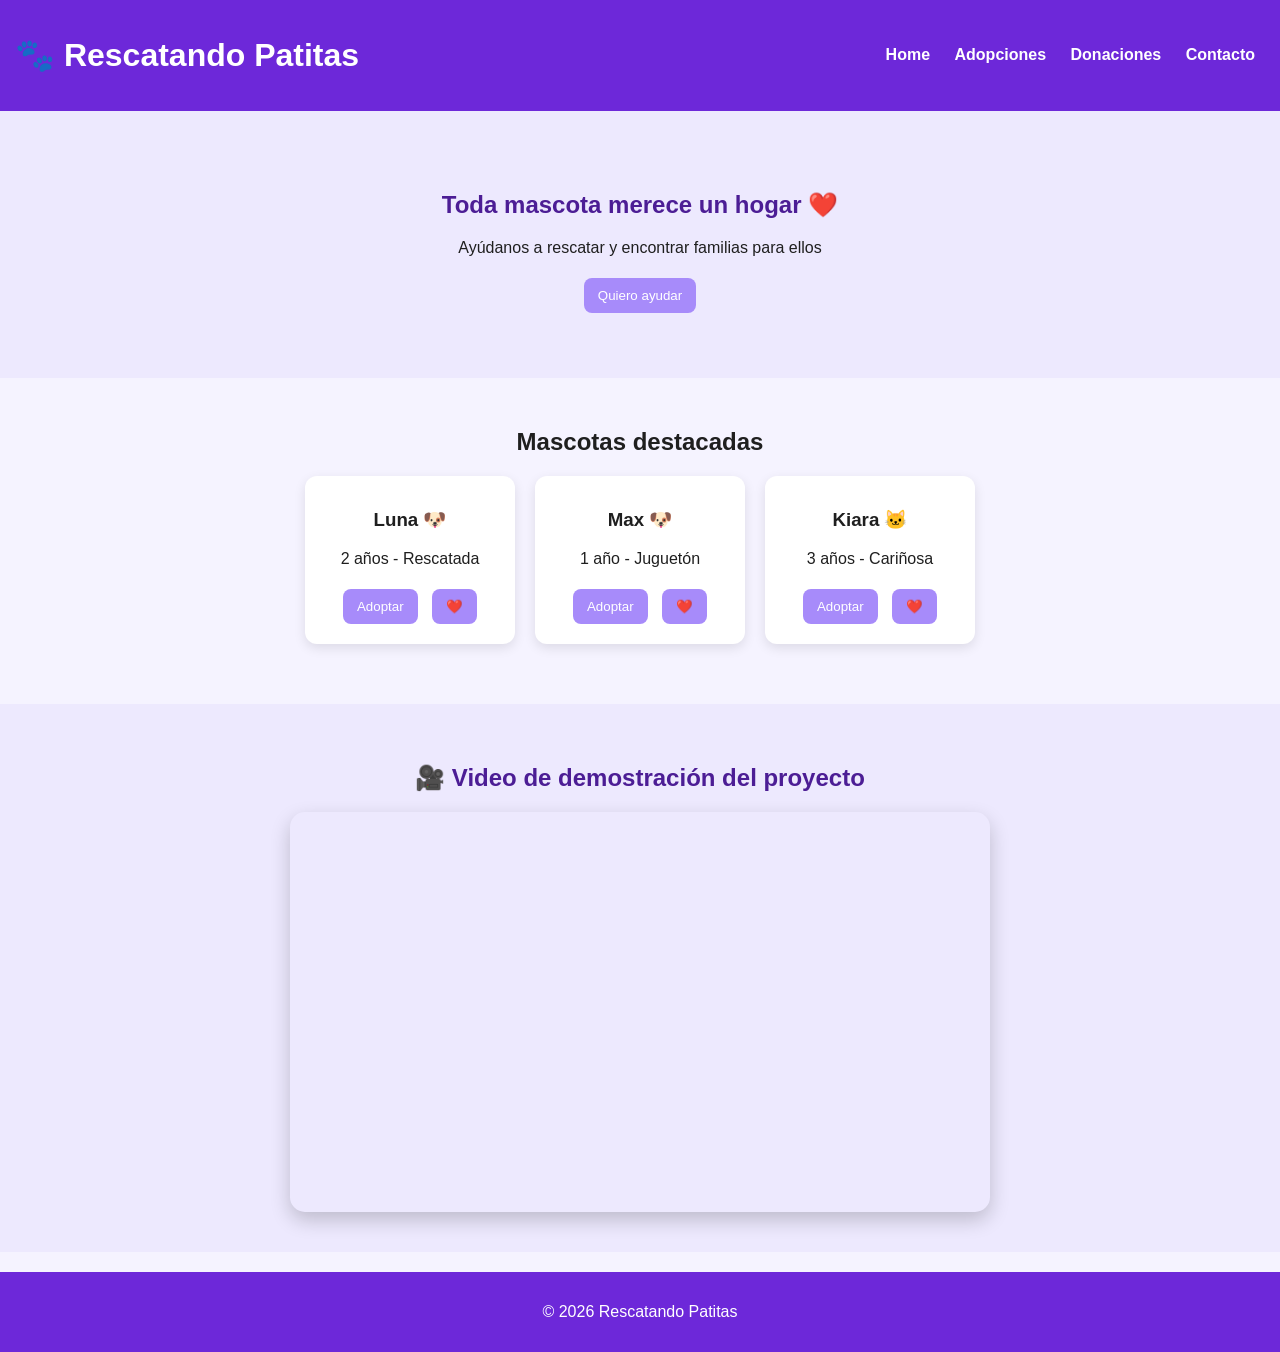
<file: index.html>
<!DOCTYPE html>
<html lang="es">
<head>
  <meta charset="UTF-8">
  <title>Rescatando Patitas</title>
  <link rel="stylesheet" href="style.css">
</head>
<body>

<header>
  <h1>🐾 Rescatando Patitas</h1>
  <nav>
    <a href="index.html">Home</a>
    <a href="adopciones.html">Adopciones</a>
    <a href="donaciones.html">Donaciones</a>
    <a href="contacto.html">Contacto</a>
  </nav>
</header>

<section class="hero">
  <h2>Toda mascota merece un hogar ❤️</h2>
  <p>Ayúdanos a rescatar y encontrar familias para ellos</p>
  <button onclick="mensajeGeneral()">Quiero ayudar</button>
</section>

<section class="cards">
  <h2>Mascotas destacadas</h2>

  <div class="grid">
    <div class="card">
      <h3>Luna 🐶</h3>
      <p>2 años - Rescatada</p>
      <button onclick="adoptar('Luna')">Adoptar</button>
      <button onclick="favorito('Luna')">❤️</button>
    </div>

    <div class="card">
      <h3>Max 🐶</h3>
      <p>1 año - Juguetón</p>
      <button onclick="adoptar('Max')">Adoptar</button>
      <button onclick="favorito('Max')">❤️</button>
    </div>

    <div class="card">
      <h3>Kiara 🐱</h3>
      <p>3 años - Cariñosa</p>
      <button onclick="adoptar('Kiara')">Adoptar</button>
      <button onclick="favorito('Kiara')">❤️</button>
    </div>
  </div>
</section>

<section class="video-section">
  <h2>🎥 Video de demostración del proyecto</h2>

  <div class="video-container">
    <iframe
    width="560"
    height="315"
    src="https://www.youtube-nocookie.com/embed/n7Tmn-EgK7Q"
    title="Video del proyecto"
    frameborder="0"
    allow="accelerometer; autoplay; clipboard-write; encrypted-media; gyroscope; picture-in-picture"
    allowfullscreen>
    </iframe>
  </div>
</section>

<footer>
  <p>© 2026 Rescatando Patitas</p>
</footer>

<script src="script.js"></script>
</body>
</html>
</file>
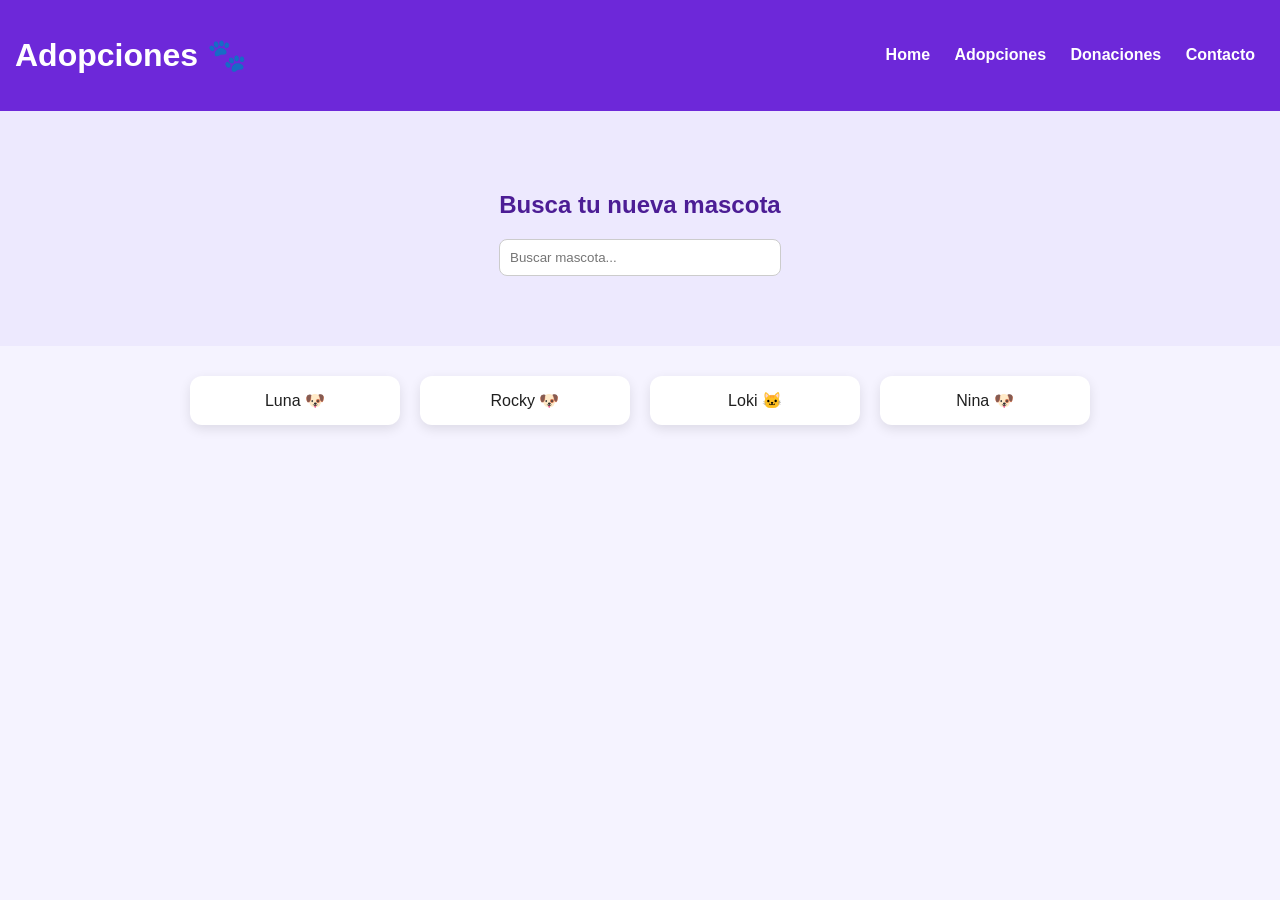
<file: adopciones.html>
<!DOCTYPE html>
<html lang="es">
<head>
  <meta charset="UTF-8">
  <title>Adopciones</title>
  <link rel="stylesheet" href="style.css">
</head>
<body>

<header>
  <h1>Adopciones 🐾</h1>
  <nav>
    <a href="index.html">Home</a>
    <a href="adopciones.html">Adopciones</a>
    <a href="donaciones.html">Donaciones</a>
    <a href="contacto.html">Contacto</a>
  </nav>
</header>

<section class="hero">
  <h2>Busca tu nueva mascota</h2>
  <input type="text" onkeyup="buscar()" id="buscador" placeholder="Buscar mascota...">
</section>

<section class="cards">
  <div class="grid">

    <div class="card">Luna 🐶</div>
    <div class="card">Rocky 🐶</div>
    <div class="card">Loki 🐱</div>
    <div class="card">Nina 🐶</div>

  </div>
</section>

<script src="script.js"></script>
</body>
</html>
</file>
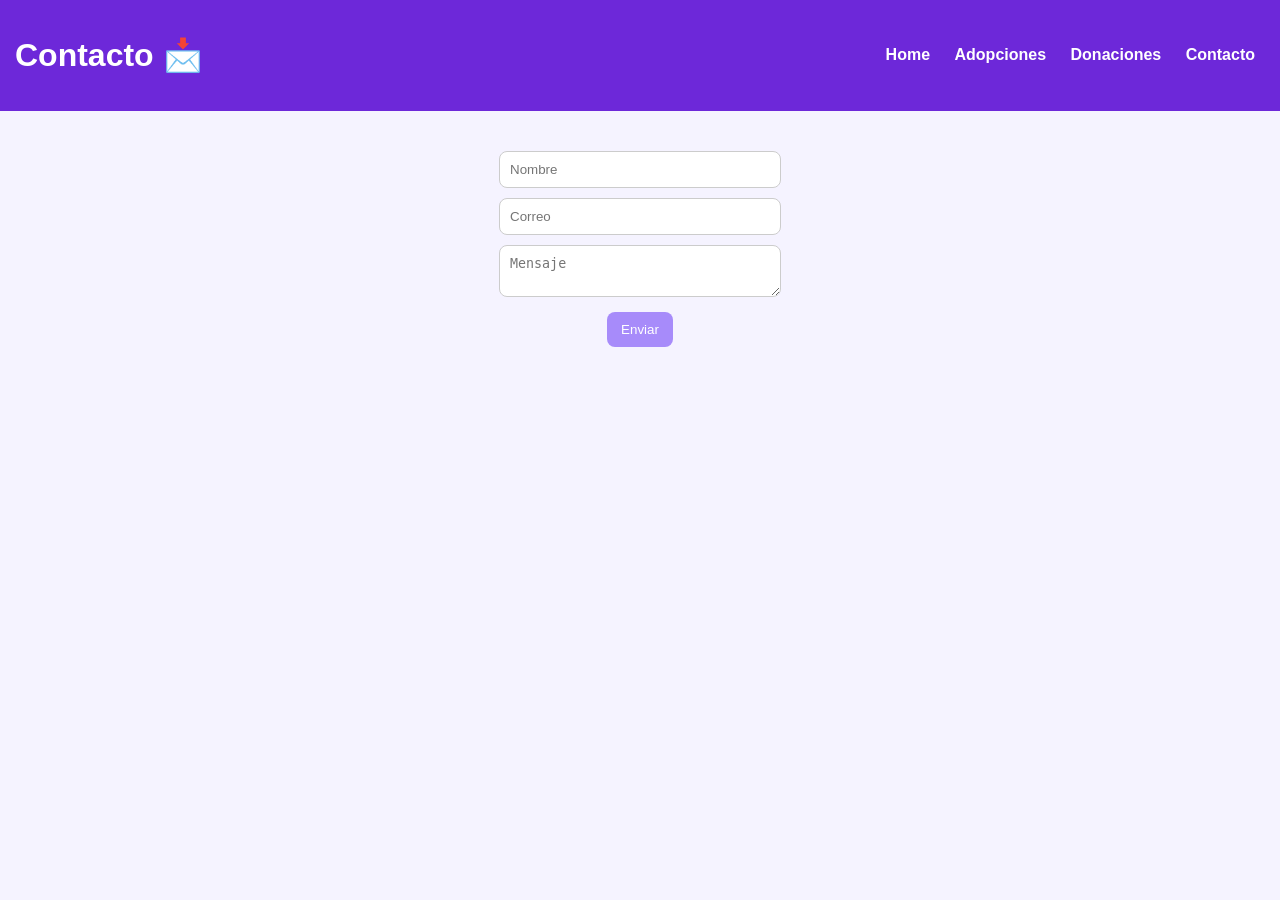
<file: contacto.html>
<!DOCTYPE html>
<html lang="es">
<head>
  <meta charset="UTF-8">
  <title>Contacto</title>
  <link rel="stylesheet" href="style.css">
</head>
<body>

<header>
  <h1>Contacto 📩</h1>
  <nav>
    <a href="index.html">Home</a>
    <a href="adopciones.html">Adopciones</a>
    <a href="donaciones.html">Donaciones</a>
    <a href="contacto.html">Contacto</a>
  </nav>
</header>

<section class="cards">

  <form onsubmit="return validarFormulario()">
    <input type="text" id="nombre" placeholder="Nombre">
    <input type="email" id="correo" placeholder="Correo">
    <textarea id="mensaje" placeholder="Mensaje"></textarea>
    <button type="submit">Enviar</button>
  </form>

</section>

<script src="script.js"></script>
</body>
</html>
</file>
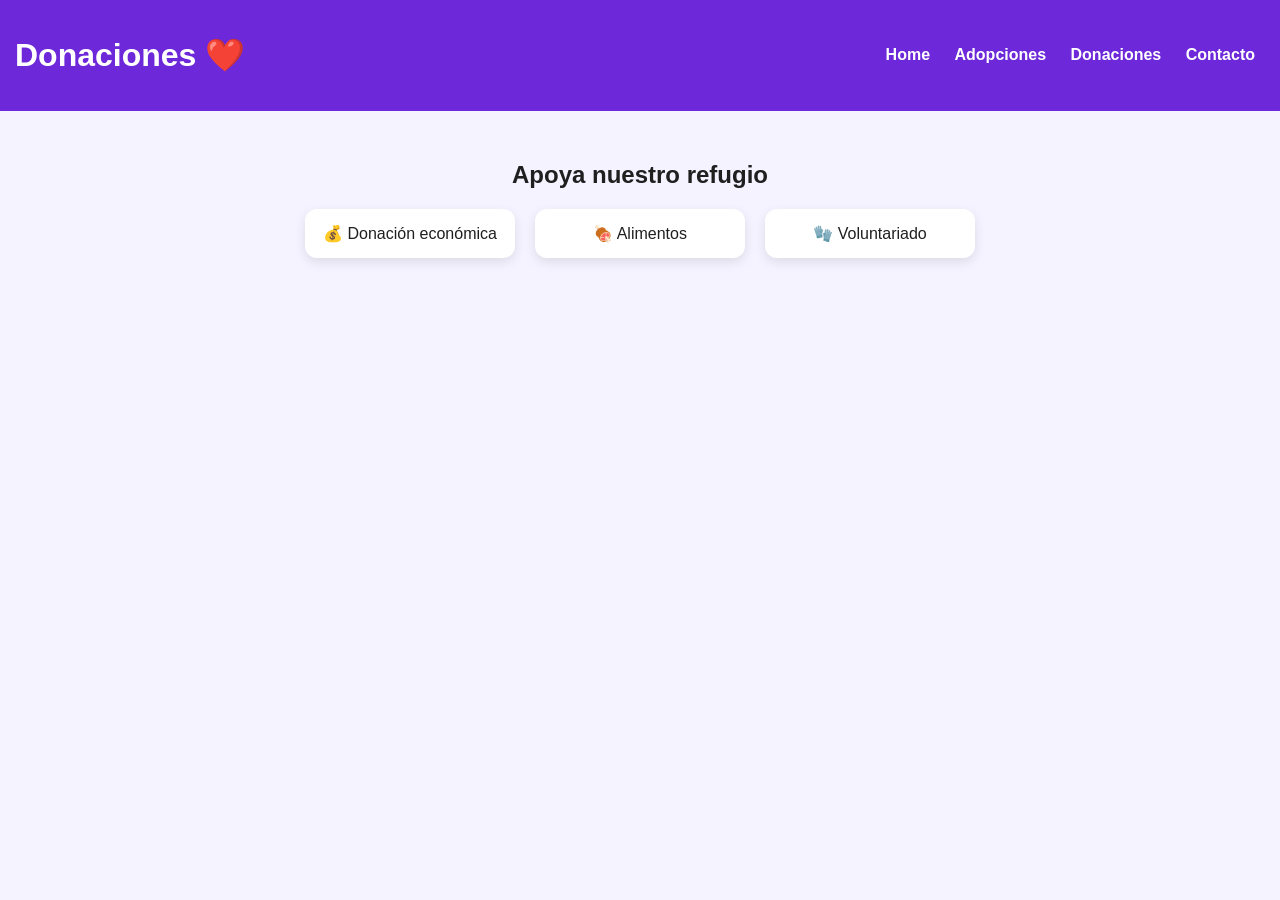
<file: donaciones.html>
<!DOCTYPE html>
<html lang="es">
<head>
  <meta charset="UTF-8">
  <title>Donaciones</title>
  <link rel="stylesheet" href="style.css">
</head>
<body>

<header>
  <h1>Donaciones ❤️</h1>
  <nav>
    <a href="index.html">Home</a>
    <a href="adopciones.html">Adopciones</a>
    <a href="donaciones.html">Donaciones</a>
    <a href="contacto.html">Contacto</a>
  </nav>
</header>

<section class="cards">
  <h2>Apoya nuestro refugio</h2>

  <div class="grid">
    <div class="card">💰 Donación económica</div>
    <div class="card">🍖 Alimentos</div>
    <div class="card">🧤 Voluntariado</div>
  </div>
</section>

<script src="script.js"></script>
</body>
</html>
</file>
<file: style.css>
body {
  font-family: Arial, sans-serif;
  margin: 0;
  background: #f5f3ff; /* fondo morado muy suave */
  color: #1f1f1f;
}

/* HEADER */
header {
  background: #6d28d9; /* morado oscuro elegante */
  color: white;
  padding: 15px;
  display: flex;
  justify-content: space-between;
  align-items: center;
}

/* NAVEGACIÓN */
nav a {
  color: white;
  margin: 0 10px;
  text-decoration: none;
  font-weight: bold;
}

nav a:hover {
  text-decoration: underline;
}

/* HERO */
.hero {
  background: #ede9fe; /* lavanda suave */
  padding: 60px 20px;
  text-align: center;
}

.hero h2 {
  color: #4c1d95;
}

/* BOTONES */
button {
  padding: 10px 14px;
  margin: 5px;
  border: none;
  cursor: pointer;
  background: #a78bfa; /* morado suave */
  color: white;
  border-radius: 8px;
  transition: 0.3s;
}

button:hover {
  background: #6d28d9;
  transform: scale(1.05);
}

/* SECCIONES */
.cards {
  padding: 30px;
  text-align: center;
}

/* GRID */
.grid {
  display: flex;
  justify-content: center;
  gap: 20px;
  flex-wrap: wrap;
}

/* TARJETAS */
.card {
  background: white;
  padding: 15px;
  width: 180px;
  border-radius: 12px;
  box-shadow: 0 4px 12px rgba(0,0,0,0.1);
  transition: 0.3s;
}

.card:hover {
  transform: translateY(-5px);
}

/* INPUTS */
input, textarea {
  display: block;
  margin: 10px auto;
  padding: 10px;
  width: 260px;
  border: 1px solid #ccc;
  border-radius: 8px;
}

.video-section {
  text-align: center;
  padding: 40px 20px;
  background: #ede9fe; /* morado suave */
  margin-top: 30px;
}

.video-section h2 {
  color: #4c1d95;
  margin-bottom: 20px;
}

/* Contenedor centrado */
.video-container {
  display: flex;
  justify-content: center;
}

/* /* Estilo del video */
.video-container iframe {
  width: 80%;
  max-width: 700px;
  height: 400px;
  border-radius: 15px;
  box-shadow: 0 8px 20px rgba(0,0,0,0.2);
}
@media (max-width: 768px) {
  .video-container iframe {
    width: 95%;
    height: 250px;
  }
} 

/* FOOTER */
footer {
  background: #6d28d9;
  color: white;
  text-align: center;
  padding: 15px;
  margin-top: 20px;
}
</file>
